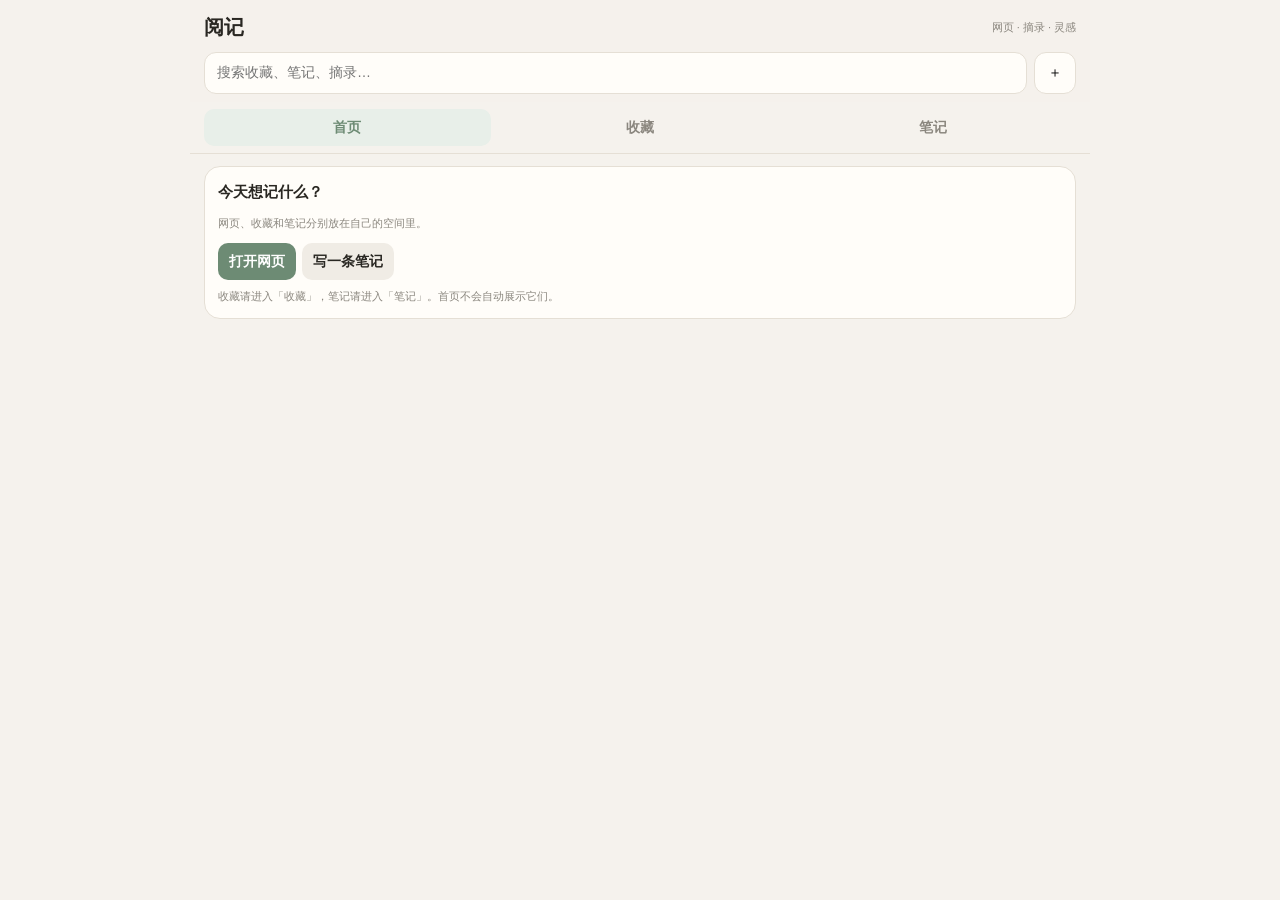
<file: public/index.html>
<!doctype html>
<html lang="zh-CN">
<head>
<meta charset="utf-8">
<meta name="viewport" content="width=device-width,initial-scale=1,viewport-fit=cover">
<title>阅记</title>
<style>
:root{
  --bg:#f5f2ed;--paper:#fffdf9;--ink:#292722;--sub:#8b877f;
  --line:#e5dfd5;--accent:#6d8b74;--accent2:#e8efe9;--danger:#b86b61;
}
*{box-sizing:border-box;-webkit-tap-highlight-color:transparent}
html,body{margin:0;height:100%;background:var(--bg);color:var(--ink);font:14px/1.55 -apple-system,BlinkMacSystemFont,"PingFang SC","Noto Sans SC",sans-serif}
button,input,textarea{font:inherit}
button{cursor:pointer}
.app{height:100%;display:flex;flex-direction:column;max-width:900px;margin:auto}
.top{padding:12px 14px 8px;background:rgba(245,242,237,.96);position:sticky;top:0;z-index:5}
.title{display:flex;align-items:center;justify-content:space-between;margin-bottom:9px}
.title h1{font-size:20px;margin:0;font-weight:800}
.title span{font-size:11px;color:var(--sub)}
.search{display:flex;gap:7px}
.search input{flex:1;border:1px solid var(--line);background:var(--paper);border-radius:12px;padding:9px 12px;outline:none}
.iconbtn{border:1px solid var(--line);background:var(--paper);border-radius:12px;padding:0 13px}
.tabs{display:flex;gap:6px;padding:7px 14px;border-bottom:1px solid var(--line)}
.tab{flex:1;border:0;background:transparent;color:var(--sub);padding:8px;border-radius:10px;font-weight:700}
.tab.on{background:var(--accent2);color:var(--accent)}
.content{flex:1;min-height:0;overflow:auto;padding:12px 14px 28px}
.card{background:var(--paper);border:1px solid var(--line);border-radius:16px;padding:13px;margin-bottom:10px}
.cardhead{display:flex;align-items:flex-start;justify-content:space-between;gap:8px}
.card h3{margin:0 0 4px;font-size:15px}
.meta{color:var(--sub);font-size:11px}
.url{color:var(--accent);font-size:12px;white-space:nowrap;overflow:hidden;text-overflow:ellipsis;margin-top:5px}
.tags{display:flex;flex-wrap:wrap;gap:5px;margin-top:9px}
.tag{background:#eee9e1;border-radius:999px;padding:3px 8px;font-size:11px;color:#6f695f}
.actions{display:flex;gap:6px;margin-top:10px}
.btn{border:0;border-radius:10px;padding:8px 11px;background:var(--accent);color:white;font-weight:700}
.btn.ghost{background:#f0ece5;color:var(--ink)}
.btn.danger{background:#f7e8e5;color:var(--danger)}
.empty{text-align:center;color:var(--sub);padding:40px 10px}
.hidden{display:none!important}
.modal{position:fixed;inset:0;background:rgba(30,27,23,.38);display:flex;align-items:flex-end;justify-content:center;z-index:20}
.sheet{width:min(900px,100%);background:var(--paper);border-radius:20px 20px 0 0;padding:16px 14px calc(16px + env(safe-area-inset-bottom));max-height:88vh;overflow:auto}
.sheet h2{font-size:18px;margin:0 0 12px}
.field{margin:9px 0}
.field label{display:block;color:var(--sub);font-size:12px;margin-bottom:5px}
.field input,.field textarea{width:100%;border:1px solid var(--line);background:#faf7f2;border-radius:11px;padding:9px 10px;outline:none}
.field textarea{min-height:120px;resize:vertical}
.row{display:flex;gap:7px}
.row>*{flex:1}
.reader{position:fixed;inset:0;background:var(--paper);z-index:30;display:flex;flex-direction:column}
.readerbar{display:flex;gap:6px;padding:10px 12px;border-bottom:1px solid var(--line);background:var(--paper)}
.readerbar input{flex:1;min-width:0;border:1px solid var(--line);border-radius:10px;padding:8px 10px;outline:none}
.readerbar button{border:1px solid var(--line);background:#f0ece5;border-radius:10px;padding:0 11px}
.sidebarActions{display:grid;grid-template-columns:1fr 1fr;gap:8px;margin:8px 0}.sidebarActions .btn{width:100%;padding:9px 8px}.sidebarBody .meta{line-height:1.5}
.readerframe{flex:1;border:0;width:100%;background:white}
.shield{display:flex;align-items:center;gap:7px;border:1px solid var(--line);background:var(--paper);border-radius:12px;padding:7px 10px;font-size:12px;font-weight:700;color:var(--ink)}
.shield.on{background:var(--accent2);color:var(--accent)}
.blockerInfo{margin-top:10px;padding:10px;border-radius:12px;background:#f3f0ea;border:1px solid var(--line);font-size:12px;color:var(--sub)}
.switchrow{display:flex;align-items:center;justify-content:space-between;padding:10px 0;border-bottom:1px solid var(--line)}
.switch{width:46px;height:27px;border:0;border-radius:999px;background:#d9d4cc;padding:3px;position:relative}
.switch i{display:block;width:21px;height:21px;background:white;border-radius:50%;transition:.18s;box-shadow:0 1px 4px rgba(0,0,0,.18)}
.switch.on{background:var(--accent)}
.switch.on i{transform:translateX(19px)}
.rulebox{font-size:11px;color:var(--sub);background:#faf7f2;border:1px solid var(--line);border-radius:10px;padding:9px;white-space:pre-wrap;word-break:break-all}
.extractPanel{position:fixed;inset:0;background:var(--paper);z-index:32;display:flex;flex-direction:column}.extractHead{display:flex;align-items:center;gap:8px;padding:10px 12px;border-bottom:1px solid var(--line)}.extractBody{flex:1;overflow:auto;padding:22px 18px 50px;max-width:900px;width:100%;margin:auto}.extractBody h1{font-size:25px;line-height:1.35;margin:0 0 12px}.extractBody .extractMeta{font-size:12px;color:var(--sub);margin-bottom:18px}.extractBody article{font-size:18px;line-height:1.9}.extractBody img{max-width:100%;height:auto}.noteFab{position:fixed;right:18px;bottom:20px;z-index:31;width:48px;height:48px;border:0;border-radius:50%;background:var(--accent);color:white;font-size:20px;box-shadow:0 5px 18px rgba(0,0,0,.18)}
small.tip{display:block;color:var(--sub);margin-top:8px;font-size:11px}

    .reader-mode-status{
      display:inline-flex;align-items:center;justify-content:center;
      min-width:34px;height:24px;padding:0 7px;border:1px solid #e5dfd5;
      border-radius:999px;background:#fffdf9;color:#6d665c;font-size:11px;
      font-weight:700;white-space:nowrap;
    }
    .extract-note{
      margin:12px 0 0;padding:10px 12px;border-radius:12px;
      background:#f6f1e8;color:#6f675c;font-size:12px;line-height:1.55;
    }
    

.sidebarOverlay{position:fixed;inset:0;background:rgba(30,27,23,.28);z-index:45;opacity:1;transition:.18s}
.sidebarOverlay.hidden{display:none}
.sidebar{position:absolute;right:0;top:0;height:100%;width:min(360px,88vw);background:var(--paper);box-shadow:-8px 0 28px rgba(0,0,0,.12);display:flex;flex-direction:column}
.sidebarHead{display:flex;align-items:center;justify-content:space-between;padding:14px;border-bottom:1px solid var(--line)}
.sidebarHead b{font-size:16px}
.sidebarBody{flex:1;overflow:auto;padding:10px 14px 24px}
.sidebarSection{padding:12px 0;border-bottom:1px solid var(--line)}
.sidebarSection:last-child{border-bottom:0}
.sidebarItem{display:flex;align-items:center;justify-content:space-between;gap:10px;padding:10px 0}
.sidebarItem b{font-size:13px}
.sidebarItem .meta{margin-top:2px}
.sidebarClose{border:1px solid var(--line);background:#f0ece5;border-radius:10px;padding:6px 10px}

</style>
</head>
<body>
<div class="app">
  <div class="top">
    <div class="title"><h1>阅记</h1><span>网页 · 摘录 · 灵感</span></div>
    <div class="search"><input id="search" placeholder="搜索收藏、笔记、摘录…"><button class="iconbtn" id="newBtn">＋</button></div>
  </div>
  <div class="tabs">
    <button class="tab on" data-tab="home">首页</button>
    <button class="tab" data-tab="saved">收藏</button>
    <button class="tab" data-tab="notes">笔记</button>
  </div>
  <main class="content" id="content"></main>
</div>

<div class="modal hidden" id="modal">
  <div class="sheet">
    <h2 id="modalTitle">新建笔记</h2>
    <div class="field"><label>标题</label><input id="fTitle" placeholder="给这条内容起个名字"></div>
    <div class="field"><label>网址（可选）</label><input id="fUrl" placeholder="https://…"></div>
    <div class="field"><label>内容</label><textarea id="fBody" placeholder="写下你的想法、摘录或资料…"></textarea></div>
    <div class="field"><label>标签（用空格分隔）</label><input id="fTags" placeholder="世界观 角色 灵感"></div>
    <div class="row"><button class="btn ghost" id="cancelBtn">取消</button><button class="btn" id="saveBtn">保存</button></div>
  </div>
</div>

<div class="sidebarOverlay hidden" id="sidebarOverlay">
  <aside class="sidebar">
    <div class="sidebarHead">
      <b>阅记侧边栏</b>
      <button class="sidebarClose" id="closeSidebar">关闭</button>
    </div>
    <div class="sidebarBody">
      <section class="sidebarSection">
        <div class="sidebarItem">
          <div><b>📖 阅读增强</b><div class="meta">这里统一收纳后加入的阅读功能</div></div>
        </div>
        <div class="sidebarActions">
          <button class="btn" id="readerMode">阅读模式</button>
          <button class="btn" id="readerExtract">正文阅读</button>
        </div>
        <div class="meta" id="readerModeStatus">当前：自动</div>
      </section>

      <section class="sidebarSection">
        <div class="sidebarItem">
          <div><b>🛡️ 广告拦截</b><div class="meta">统一管理广告、追踪和白名单</div></div>
          <button id="blockSwitch" class="switch"><i></i></button>
        </div>
        <div class="blockerInfo">本页已拦截：<b id="blockedCount">0</b> 次
          <button class="btn ghost" id="resetBlocked" style="float:right;padding:4px 8px;font-size:11px">清零</button>
        </div>
      </section>

      <section class="sidebarSection">
        <div class="field">
          <label>自定义拦截域名（每行一个）</label>
          <textarea id="customRules" placeholder="例如：ads.example.com&#10;tracker.example.com"></textarea>
        </div>
        <div class="field">
          <label>白名单域名（每行一个）</label>
          <textarea id="whitelistRules" placeholder="例如：example.com&#10;news.example.com"></textarea>
        </div>
      </section>

      <section class="sidebarSection">
        <div class="sidebarItem">
          <div><b>当前网站白名单</b><div class="meta" id="siteStatus">打开网页后可设置</div></div>
          <button id="siteSwitch" class="switch"><i></i></button>
        </div>
      </section>

      <section class="sidebarSection">
        <div class="field">
          <label>内置规则</label>
          <div class="rulebox">已内置常见广告 / 追踪域名规则，并支持同源页面广告元素清理、动态广告观察和正文阅读净化。</div>
        </div>
        <small class="tip">纯前端 Vercel 无法绕过浏览器 CORS，也不能拦截目标网站的所有跨域子资源。阅记会在浏览器允许访问的范围内进行拦截和净化。</small>
      </section>
    </div>
  </aside>
</div>



<div class="reader hidden" id="reader">
  <div class="readerbar">
    <button id="closeReader">‹</button>
    <input id="address" placeholder="输入网页地址">
    <button id="go">打开</button>
    <button id="sidebarBtn" class="shield" title="打开新增功能">⋯</button>
    <button id="savePage">收藏</button>
  </div>
  <iframe class="readerframe" id="frame"></iframe>
  <button class="noteFab" id="quickNote">＋</button>
</div>

<div class="extractPanel hidden" id="extractPanel">
  <div class="extractHead"><button class="iconbtn" id="closeExtract">←</button><b>正文阅读</b><span class="meta" id="extractStatus">仅适用于允许访问内容的网页</span></div>
  <div class="extractBody" id="extractBody"></div>
</div>

<script>
(function(){
  const KEY="reader-note.v1";
  const BLOCK_KEY="reader-note.adblock.v7";
  const api=window.AiPhone;
  const builtinRules=[
    "doubleclick.net","googlesyndication.com","googleadservices.com","adservice.google.com",
    "adnxs.com","adform.net","adsystem.com","taboola.com","outbrain.com",
    "googletagmanager.com","googletagservices.com","2mdn.net","adsafeprotected.com",
    "amazon-adsystem.com","criteo.com","criteo.net","scorecardresearch.com",
    "quantserve.com","zedo.com","moatads.com","rubiconproject.com","pubmatic.com",
    "openx.net","casalemedia.com","smartadserver.com","sharethrough.com"
  ];
  let blocker=loadBlocker();
  let blockedCount=0;
  let state=load();
  let currentHost="";
  let tab="home";

  function load(){
    try{
      const x=JSON.parse(localStorage.getItem(KEY)||"null");
      return x&&Array.isArray(x.items)?x:{items:[]};
    }catch(e){return {items:[]}}
  }
  function loadBlocker(){
    try{const x=JSON.parse(localStorage.getItem(BLOCK_KEY)||"null");return x&&typeof x==="object"?{enabled:x.enabled!==false,custom:Array.isArray(x.custom)?x.custom:[],whitelist:Array.isArray(x.whitelist)?x.whitelist:[]}: {enabled:true,custom:[],whitelist:[]}}catch(e){return {enabled:true,custom:[]}}
  }
  function persistBlocker(){localStorage.setItem(BLOCK_KEY,JSON.stringify(blocker))}
  function blockerRules(){return [...builtinRules,...blocker.custom].map(x=>String(x).trim().toLowerCase()).filter(Boolean)}
  function whitelistRules(){return blocker.whitelist.map(x=>String(x).trim().toLowerCase()).filter(Boolean)}
  function hostMatches(host,rule){return host===rule||host.endsWith("."+rule)}
  function isWhitelistedUrl(u){try{const host=new URL(normalize(u)).hostname.toLowerCase();return whitelistRules().some(r=>hostMatches(host,r))}catch(e){return false}}
  function isBlockedUrl(u){
    try{const host=new URL(normalize(u)).hostname.toLowerCase();if(isWhitelistedUrl(u))return false;return blockerRules().some(r=>hostMatches(host,r))}catch(e){return false}
  }
  function persist(){localStorage.setItem(KEY,JSON.stringify(state))}
  function esc(s){
    return String(s??"").replace(/[&<>"']/g,m=>({"&":"&amp;","<":"&lt;",">":"&gt;",'"':"&quot;","'":"&#39;"}[m]));
  }
  function toast(t){
    if(api&&api.ui&&api.ui.toast) api.ui.toast(t).catch(()=>{});
    else alert(t);
  }
  function openModal(item){
    document.getElementById("modal").classList.remove("hidden");
    document.getElementById("modalTitle").textContent=item?"编辑内容":"新建笔记";
    document.getElementById("fTitle").value=item?.title||"";
    document.getElementById("fUrl").value=item?.url||"";
    document.getElementById("fBody").value=item?.body||"";
    document.getElementById("fTags").value=(item?.tags||[]).join(" ");
    document.getElementById("saveBtn").dataset.id=item?.id||"";
  }
  function closeModal(){document.getElementById("modal").classList.add("hidden")}
  function save(){
    const title=document.getElementById("fTitle").value.trim()||"未命名笔记";
    const url=document.getElementById("fUrl").value.trim();
    const body=document.getElementById("fBody").value.trim();
    const tags=document.getElementById("fTags").value.trim().split(/\s+/).filter(Boolean);
    const id=document.getElementById("saveBtn").dataset.id;
    if(id){
      const x=state.items.find(i=>i.id===id);
      if(x) Object.assign(x,{title,url,body,tags,updated:Date.now()});
    }else{
      state.items.unshift({id:crypto.randomUUID(),type:url?"saved":"note",title,url,body,tags,created:Date.now(),updated:Date.now()});
    }
    persist();closeModal();render();
  }
  function remove(id){
    state.items=state.items.filter(x=>x.id!==id);persist();render();
  }
  function card(x){
    return `<article class="card">
      <div class="cardhead"><div><h3>${esc(x.title)}</h3><div class="meta">${new Date(x.updated||x.created).toLocaleString("zh-CN")}</div></div></div>
      ${x.url?`<div class="url">${esc(x.url)}</div>`:""}
      ${x.body?`<div style="margin-top:8px;white-space:pre-wrap">${esc(x.body.slice(0,280))}${x.body.length>280?"…":""}</div>`:""}
      ${(x.tags||[]).length?`<div class="tags">${x.tags.map(t=>`<span class="tag">#${esc(t)}</span>`).join("")}</div>`:""}
      <div class="actions">
        ${x.url?`<button class="btn" data-read-id="${esc(x.id)}">阅读</button>`:""}
        <button class="btn ghost" data-edit-id="${esc(x.id)}">编辑</button>
        <button class="btn danger" data-remove-id="${esc(x.id)}">删除</button>
      </div>
    </article>`;
  }
  function render(){
    const q=document.getElementById("search").value.trim().toLowerCase();
    const c=document.getElementById("content");

    // 首页只负责入口，不展示收藏和笔记。
    if(tab==="home"){
      c.innerHTML=`<div class="card">
        <h3>今天想记什么？</h3>
        <p class="meta">网页、收藏和笔记分别放在自己的空间里。</p>
        <div class="actions">
          <button class="btn" id="homeOpenReader">打开网页</button>
          <button class="btn ghost" id="homeNewNote">写一条笔记</button>
        </div>
        <small class="tip">收藏请进入「收藏」，笔记请进入「笔记」。首页不会自动展示它们。</small>
      </div>`;
      document.getElementById("homeOpenReader").onclick=()=>window.__openReader();
      document.getElementById("homeNewNote").onclick=()=>window.__newNote();
      return;
    }

    let items=state.items.filter(x=>!q || [x.title,x.url,x.body,(x.tags||[]).join(" ")].join(" ").toLowerCase().includes(q));
    if(tab==="saved") items=items.filter(x=>x.type==="saved");
    if(tab==="notes") items=items.filter(x=>x.type==="note"||x.type==="clip");

    c.innerHTML=items.length?items.map(card).join(""):`<div class="empty">${q?"没有找到匹配内容":"这里还没有内容"}</div>`;

    c.querySelectorAll("[data-read-id]").forEach(btn=>{
      btn.onclick=()=>{
        const item=state.items.find(x=>x.id===btn.dataset.readId);
        if(item&&item.url) openSavedItem(item);
      };
    });
    c.querySelectorAll("[data-edit-id]").forEach(btn=>{
      btn.onclick=()=>window.__edit(btn.dataset.editId);
    });
    c.querySelectorAll("[data-remove-id]").forEach(btn=>{
      btn.onclick=()=>window.__remove(btn.dataset.removeId);
    });
  }

  function openSavedItem(item){
    const raw=String(item.url||"").trim();
    if(!raw)return;
    document.getElementById("reader").classList.remove("hidden");
    const ok=navigate(raw);
    if(ok){
      document.getElementById("address").value=cleanNavigationUrl(raw);
      document.getElementById("readerMode").textContent="阅读模式";
      document.getElementById("readerModeStatus").textContent="当前：自动";
    }
  }

  function updateBlockerUI(){
    const on=!!blocker.enabled;
    document.getElementById("blockSwitch").classList.toggle("on",on);
    
    document.getElementById("blockedCount").textContent=blockedCount;
    document.getElementById("customRules").value=blocker.custom.join("\n");
    document.getElementById("whitelistRules").value=blocker.whitelist.join("\n");
    const siteOn=currentHost && whitelistRules().some(r=>hostMatches(currentHost,r));
    document.getElementById("siteSwitch").classList.toggle("on",!!siteOn);
    document.getElementById("siteStatus").textContent=currentHost?(siteOn?currentHost+" 已加入白名单":currentHost+" 正在使用拦截规则"):"打开网页后可设置当前网站";
  }
  // V4：更保守的广告选择器，避免把正常内容中带有“ad”的 class/id 误删。
  const adSelectors=[
    '[id^="ad-"]','[id^="ad_"]','[id$="-ad"]','[id$="_ad"]',
    '[id^="ads-"]','[id^="ads_"]','[id^="advert-"]','[id^="advert_"]',
    '[id^="sponsor-"]','[id^="sponsor_"]','[id^="promotion-"]','[id^="promotion_"]',
    '.ad','.ads','.advert','.advertisement','.ad-banner','.ad-container','.ad-wrapper',
    '.sponsor','.sponsored','.sponsor-box','.promotion','.promo',
    '[aria-label*="advertisement" i]','[aria-label*="sponsored" i]','[aria-label*="广告"]','[aria-label*="推广"]',
    'iframe[src*="doubleclick" i]','iframe[src*="googlesyndication" i]','iframe[src*="adnxs" i]'
  ];
  const adText=/^(广告|推广|赞助|sponsored|advertisement|advertising)$/i;
  function injectPurifier(doc){
    if(!doc || doc.getElementById("__reader_note_adblock_style"))return;
    const style=doc.createElement("style");
    style.id="__reader_note_adblock_style";
    style.textContent=`
      [id^="ad-"] ,[id^="ad_"] ,[id$="-ad"] ,[id$="_ad"],
      [id^="ads-"] ,[id^="ads_"] ,[id^="advert-"] ,[id^="advert_"],
      [id^="sponsor-"] ,[id^="sponsor_"] ,[id^="promotion-"] ,[id^="promotion_"],
      .ad,.ads,.advert,.advertisement,.ad-banner,.ad-container,.ad-wrapper,
      .sponsor,.sponsored,.sponsor-box,.promotion,.promo,
      [aria-label*="advertisement" i],[aria-label*="sponsored" i],
      [aria-label*="广告"],[aria-label*="推广"]{display:none!important;visibility:hidden!important;}
      html.__rn_reader_mode body{max-width:900px!important;margin:auto!important;padding:18px!important;line-height:1.9!important;font-size:18px!important;}
      html.__rn_reader_mode img{max-width:100%!important;height:auto!important;}
      html.__rn_reader_mode header,html.__rn_reader_mode footer,html.__rn_reader_mode aside,html.__rn_reader_mode nav{display:none!important;}
    `;
    (doc.head||doc.documentElement).appendChild(style);
  }
  function elementLooksLikeAd(el){
    const text=(el.getAttribute?.('aria-label')||'')+' '+(el.textContent||'').trim();
    const meta=(el.id||'')+' '+(el.className?.toString?.()||'');
    return adText.test(text.trim()) || /(^|[\s_-])(ad|ads|advert|advertisement|sponsor|sponsored|promo|promotion)([\s_-]|$)/i.test(meta);
  }
  function cleanSameOriginFrame(){
    if(!blocker.enabled)return;
    const frame=document.getElementById("frame");
    try{
      const doc=frame.contentDocument;
      if(!doc)return;
      injectPurifier(doc);
      let removed=0;
      const seen=new Set();
      adSelectors.forEach(sel=>{
        try{doc.querySelectorAll(sel).forEach(el=>{if(el!==doc.body&&el!==doc.documentElement&&!seen.has(el)){seen.add(el);el.remove();removed++;}})}catch(e){}
      });
      if(!doc.documentElement.hasAttribute("data-reader-note-observer")){
        const observer=new MutationObserver(()=>{
          if(!blocker.enabled)return;
          let n=0;
          adSelectors.forEach(sel=>{try{doc.querySelectorAll(sel).forEach(el=>{if(el!==doc.body&&el!==doc.documentElement&&!seen.has(el)){seen.add(el);el.remove();n++;}})}catch(e){}});
          if(n){blockedCount+=n;updateBlockerUI();}
        });
        observer.observe(doc.documentElement,{subtree:true,childList:true});
        doc.documentElement.setAttribute("data-reader-note-observer","1");
      }
      if(removed){blockedCount+=removed;updateBlockerUI();}
    }catch(e){/* cross-origin: browser security boundary */}
  }
  function isProbablyTrackingUrl(u){
    try{
      const x=new URL(normalize(u));
      const badPath=/(^|[\/_-])(ads?|advert|advertise|advertisement|banner|doubleclick|tracking|tracker|pixel|beacon|analytics)([\/_?=&.-]|$)/i.test(x.pathname+x.search);
      return badPath;
    }catch(e){return false}
  }
  function cleanNavigationUrl(u){
    const x=new URL(normalize(u));
    const trackingParams=/^(utm_[a-z0-9_]+|gclid|dclid|fbclid|msclkid|mc_cid|mc_eid|ref|ref_src|spm|from|share_source|share_token)$/i;
    [...x.searchParams.keys()].forEach(k=>{if(trackingParams.test(k))x.searchParams.delete(k)});
    x.hash='';
    return x.href;
  }
  function pickArticle(doc){
    const candidates=[...doc.querySelectorAll('article,main,[role="main"],.article,.post,.entry-content,.article-content,.post-content,.content')];
    let best=null,score=-1;
    for(const el of candidates){
      const text=(el.innerText||'').trim();
      if(text.length<180)continue;
      const p=el.querySelectorAll('p').length;
      const links=el.querySelectorAll('a').length;
      const scoreNow=Math.min(text.length,12000)+p*160-links*8;
      if(scoreNow>score){best=el;score=scoreNow;}
    }
    return best||doc.body;
  }
  function extractMainContent(){
    const frame=document.getElementById('frame');
    try{
      const doc=frame.contentDocument;
      if(!doc||!doc.body)throw new Error('no document');
      const root=pickArticle(doc);
      const clone=root.cloneNode(true);
      clone.querySelectorAll(adSelectors.join(',')).forEach(el=>el.remove());
      clone.querySelectorAll('script,style,noscript,iframe,form,nav,aside,footer,header').forEach(el=>el.remove());
      const title=(doc.querySelector('h1')?.textContent||doc.title||'正文').trim();
      const body=document.getElementById('extractBody');
      body.innerHTML='';
      const h=document.createElement('h1');h.textContent=title;body.appendChild(h);
      const meta=document.createElement('div');meta.className='extractMeta';meta.textContent=new URL(frame.src).hostname;body.appendChild(meta);
      const article=document.createElement('article');article.appendChild(clone);body.appendChild(article);
      document.getElementById('extractPanel').classList.remove('hidden');
      document.getElementById('extractStatus').textContent='已提取正文';
    }catch(e){toast('该网页不允许直接提取正文（跨域限制）');}
  }
  function toggleReaderMode(){
    const frame=document.getElementById("frame");
    try{
      const doc=frame.contentDocument;
      if(!doc)throw new Error('no document');
      injectPurifier(doc);
      const on=!doc.documentElement.classList.contains('__rn_reader_mode');
      doc.documentElement.classList.toggle('__rn_reader_mode',on);
      document.getElementById('readerMode').textContent=on?'恢复原页':'阅读模式';
      document.getElementById('readerModeStatus').textContent=on?'当前：净化阅读':'当前：原页面';
      toast(on?'已切换到净化阅读模式':'已恢复原页面样式');
    }catch(e){toast('该网站跨域，阅记已自动切换为净化网页模式');}
  }
  function navigate(url){
    let clean;
    try{clean=cleanNavigationUrl(url);}catch(e){toast("网址格式不正确");return false;}
    if(blocker.enabled&&!isWhitelistedUrl(clean)&&(isBlockedUrl(clean)||isProbablyTrackingUrl(clean))){
      blockedCount++;updateBlockerUI();toast("🛡️ 已拦截疑似广告/追踪网址");return false;
    }
    document.getElementById("frame").src=clean;
    document.getElementById("address").value=clean;
    try{currentHost=new URL(clean).hostname.toLowerCase();}catch(e){currentHost="";}
    updateBlockerUI();
    return true;
  }
  window.__newNote=()=>openModal();
  window.__edit=id=>openModal(state.items.find(x=>x.id===id));
  window.__remove=remove;

  window.__openReader=()=>{
    document.getElementById("reader").classList.remove("hidden");
    document.getElementById("address").focus();
  };
  window.__reader=url=>{
    const item=state.items.find(x=>x.url===url);
    if(item){openSavedItem(item);return;}
    document.getElementById("reader").classList.remove("hidden");
    navigate(url);
  };
  function normalize(u){return /^https?:\/\//i.test(u)?u:"https://"+u}
  document.getElementById("go").onclick=()=>{
    const u=document.getElementById("address").value.trim();
    if(!u)return;
    navigate(u);
  };
  document.getElementById("address").addEventListener("keydown",e=>{if(e.key==="Enter")document.getElementById("go").click();});
  document.getElementById("savePage").onclick=()=>{
    const u=document.getElementById("address").value.trim();
    if(!u)return;
    const title=u.replace(/^https?:\/\//,"").split("/")[0];
    state.items.unshift({id:crypto.randomUUID(),type:"saved",title,url:cleanNavigationUrl(u),body:"",tags:["网页"],created:Date.now(),updated:Date.now()});
    persist();toast("网页已收藏");render();
  };
  document.getElementById("quickNote").onclick=()=>{
    const u=document.getElementById("address").value.trim();
    openModal({url:cleanNavigationUrl(u),tags:["摘录"]});
  };
  document.getElementById("frame").addEventListener("load",()=>{document.getElementById("readerMode").textContent="阅读模式";document.getElementById("readerModeStatus").textContent="当前：自动";try{currentHost=new URL(document.getElementById("frame").src).hostname.toLowerCase();}catch(e){currentHost="";}updateBlockerUI();cleanSameOriginFrame();});
  document.getElementById("readerMode").onclick=toggleReaderMode;
  document.getElementById("readerExtract").onclick=()=>{extractMainContent();};
  document.getElementById("closeExtract").onclick=()=>document.getElementById("extractPanel").classList.add("hidden");
  document.getElementById("sidebarBtn").onclick=()=>{
    document.getElementById("sidebarOverlay").classList.remove("hidden");
    updateBlockerUI();
  };
  document.getElementById("closeSidebar").onclick=()=>document.getElementById("sidebarOverlay").classList.add("hidden");
  document.getElementById("sidebarOverlay").addEventListener("click",e=>{
    if(e.target===document.getElementById("sidebarOverlay")) document.getElementById("sidebarOverlay").classList.add("hidden");
  });
  document.getElementById("blockSwitch").onclick=()=>{
    blocker.enabled=!blocker.enabled;
    persistBlocker();
    updateBlockerUI();
    if(blocker.enabled)cleanSameOriginFrame();
    toast(blocker.enabled?"广告拦截已开启":"广告拦截已关闭");
  };
  document.getElementById("customRules").onchange=()=>{
    blocker.custom=document.getElementById("customRules").value.split(/\n+/).map(x=>x.trim()).filter(Boolean);
    persistBlocker();updateBlockerUI();
  };
  document.getElementById("whitelistRules").onchange=()=>{
    blocker.whitelist=document.getElementById("whitelistRules").value.split(/\n+/).map(x=>x.trim()).filter(Boolean);
    persistBlocker();updateBlockerUI();
  };
  document.getElementById("resetBlocked").onclick=()=>{blockedCount=0;updateBlockerUI();};
  document.getElementById("siteSwitch").onclick=()=>{
    if(!currentHost)return;
    const list=new Set(whitelistRules());
    if(list.has(currentHost))list.delete(currentHost);else list.add(currentHost);
    blocker.whitelist=[...list];persistBlocker();updateBlockerUI();
    toast(list.has(currentHost)?"已加入当前网站白名单":"已恢复当前网站拦截");
  };
  document.getElementById("closeReader").onclick=()=>{
    document.getElementById("reader").classList.add("hidden");
    document.getElementById("extractPanel").classList.add("hidden");
    document.getElementById("sidebarOverlay").classList.add("hidden");
  };
  document.getElementById("newBtn").onclick=()=>openModal();
  document.getElementById("cancelBtn").onclick=closeModal;
  document.getElementById("saveBtn").onclick=save;
  document.getElementById("search").oninput=render;
  document.querySelectorAll(".tab").forEach(b=>b.onclick=()=>{
    tab=b.dataset.tab;
    document.querySelectorAll(".tab").forEach(x=>x.classList.toggle("on",x===b));
    render();
  });
  render();
  updateBlockerUI();
})();
</script>
</body>
</html>
</file>
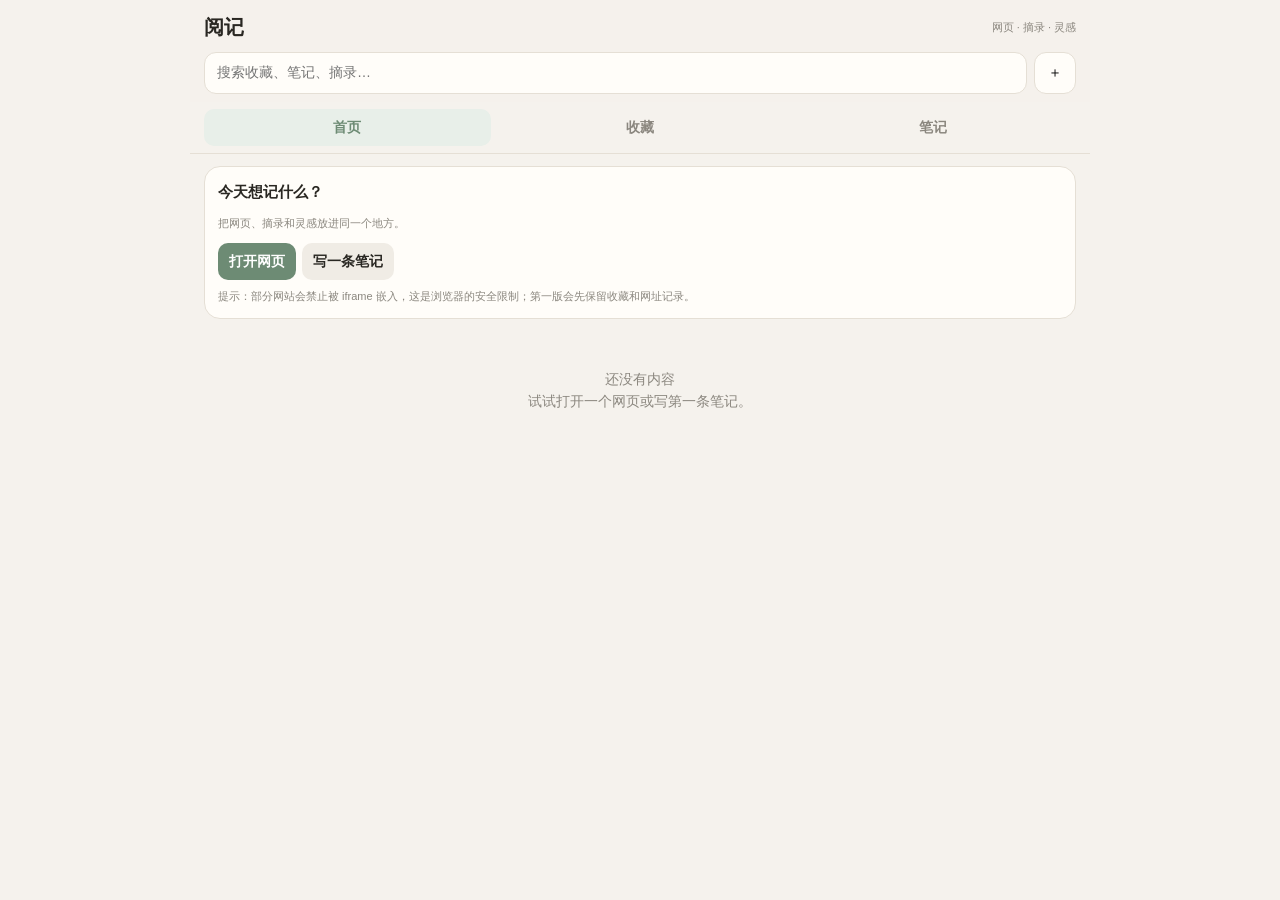
<file: components/reader-note/index.html>
<!doctype html>
<html lang="zh-CN">
<head>
<meta charset="utf-8">
<meta name="viewport" content="width=device-width,initial-scale=1,viewport-fit=cover">
<title>阅记</title>
<style>
:root{
  --bg:#f5f2ed;--paper:#fffdf9;--ink:#292722;--sub:#8b877f;
  --line:#e5dfd5;--accent:#6d8b74;--accent2:#e8efe9;--danger:#b86b61;
}
*{box-sizing:border-box;-webkit-tap-highlight-color:transparent}
html,body{margin:0;height:100%;background:var(--bg);color:var(--ink);font:14px/1.55 -apple-system,BlinkMacSystemFont,"PingFang SC","Noto Sans SC",sans-serif}
button,input,textarea{font:inherit}
button{cursor:pointer}
.app{height:100%;display:flex;flex-direction:column;max-width:900px;margin:auto}
.top{padding:12px 14px 8px;background:rgba(245,242,237,.96);position:sticky;top:0;z-index:5}
.title{display:flex;align-items:center;justify-content:space-between;margin-bottom:9px}
.title h1{font-size:20px;margin:0;font-weight:800}
.title span{font-size:11px;color:var(--sub)}
.search{display:flex;gap:7px}
.search input{flex:1;border:1px solid var(--line);background:var(--paper);border-radius:12px;padding:9px 12px;outline:none}
.iconbtn{border:1px solid var(--line);background:var(--paper);border-radius:12px;padding:0 13px}
.tabs{display:flex;gap:6px;padding:7px 14px;border-bottom:1px solid var(--line)}
.tab{flex:1;border:0;background:transparent;color:var(--sub);padding:8px;border-radius:10px;font-weight:700}
.tab.on{background:var(--accent2);color:var(--accent)}
.content{flex:1;min-height:0;overflow:auto;padding:12px 14px 28px}
.card{background:var(--paper);border:1px solid var(--line);border-radius:16px;padding:13px;margin-bottom:10px}
.cardhead{display:flex;align-items:flex-start;justify-content:space-between;gap:8px}
.card h3{margin:0 0 4px;font-size:15px}
.meta{color:var(--sub);font-size:11px}
.url{color:var(--accent);font-size:12px;white-space:nowrap;overflow:hidden;text-overflow:ellipsis;margin-top:5px}
.tags{display:flex;flex-wrap:wrap;gap:5px;margin-top:9px}
.tag{background:#eee9e1;border-radius:999px;padding:3px 8px;font-size:11px;color:#6f695f}
.actions{display:flex;gap:6px;margin-top:10px}
.btn{border:0;border-radius:10px;padding:8px 11px;background:var(--accent);color:white;font-weight:700}
.btn.ghost{background:#f0ece5;color:var(--ink)}
.btn.danger{background:#f7e8e5;color:var(--danger)}
.empty{text-align:center;color:var(--sub);padding:40px 10px}
.hidden{display:none!important}
.modal{position:fixed;inset:0;background:rgba(30,27,23,.38);display:flex;align-items:flex-end;justify-content:center;z-index:20}
.sheet{width:min(900px,100%);background:var(--paper);border-radius:20px 20px 0 0;padding:16px 14px calc(16px + env(safe-area-inset-bottom));max-height:88vh;overflow:auto}
.sheet h2{font-size:18px;margin:0 0 12px}
.field{margin:9px 0}
.field label{display:block;color:var(--sub);font-size:12px;margin-bottom:5px}
.field input,.field textarea{width:100%;border:1px solid var(--line);background:#faf7f2;border-radius:11px;padding:9px 10px;outline:none}
.field textarea{min-height:120px;resize:vertical}
.row{display:flex;gap:7px}
.row>*{flex:1}
.reader{position:fixed;inset:0;background:var(--paper);z-index:30;display:flex;flex-direction:column}
.readerbar{display:flex;gap:6px;padding:10px 12px;border-bottom:1px solid var(--line);background:var(--paper)}
.readerbar input{flex:1;min-width:0;border:1px solid var(--line);border-radius:10px;padding:8px 10px;outline:none}
.readerbar button{border:1px solid var(--line);background:#f0ece5;border-radius:10px;padding:0 11px}
.readerframe{flex:1;border:0;width:100%;background:white}
.shield{display:flex;align-items:center;gap:7px;border:1px solid var(--line);background:var(--paper);border-radius:12px;padding:7px 10px;font-size:12px;font-weight:700;color:var(--ink)}
.shield.on{background:var(--accent2);color:var(--accent)}
.blockerInfo{margin-top:10px;padding:10px;border-radius:12px;background:#f3f0ea;border:1px solid var(--line);font-size:12px;color:var(--sub)}
.switchrow{display:flex;align-items:center;justify-content:space-between;padding:10px 0;border-bottom:1px solid var(--line)}
.switch{width:46px;height:27px;border:0;border-radius:999px;background:#d9d4cc;padding:3px;position:relative}
.switch i{display:block;width:21px;height:21px;background:white;border-radius:50%;transition:.18s;box-shadow:0 1px 4px rgba(0,0,0,.18)}
.switch.on{background:var(--accent)}
.switch.on i{transform:translateX(19px)}
.rulebox{font-size:11px;color:var(--sub);background:#faf7f2;border:1px solid var(--line);border-radius:10px;padding:9px;white-space:pre-wrap;word-break:break-all}
.noteFab{position:fixed;right:18px;bottom:20px;z-index:31;width:48px;height:48px;border:0;border-radius:50%;background:var(--accent);color:white;font-size:20px;box-shadow:0 5px 18px rgba(0,0,0,.18)}
small.tip{display:block;color:var(--sub);margin-top:8px;font-size:11px}
</style>
</head>
<body>
<div class="app">
  <div class="top">
    <div class="title"><h1>阅记</h1><span>网页 · 摘录 · 灵感</span></div>
    <div class="search"><input id="search" placeholder="搜索收藏、笔记、摘录…"><button class="iconbtn" id="newBtn">＋</button></div>
  </div>
  <div class="tabs">
    <button class="tab on" data-tab="home">首页</button>
    <button class="tab" data-tab="saved">收藏</button>
    <button class="tab" data-tab="notes">笔记</button>
  </div>
  <main class="content" id="content"></main>
</div>

<div class="modal hidden" id="modal">
  <div class="sheet">
    <h2 id="modalTitle">新建笔记</h2>
    <div class="field"><label>标题</label><input id="fTitle" placeholder="给这条内容起个名字"></div>
    <div class="field"><label>网址（可选）</label><input id="fUrl" placeholder="https://…"></div>
    <div class="field"><label>内容</label><textarea id="fBody" placeholder="写下你的想法、摘录或资料…"></textarea></div>
    <div class="field"><label>标签（用空格分隔）</label><input id="fTags" placeholder="世界观 角色 灵感"></div>
    <div class="row"><button class="btn ghost" id="cancelBtn">取消</button><button class="btn" id="saveBtn">保存</button></div>
  </div>
</div>

<div class="modal hidden" id="blockerModal">
  <div class="sheet">
    <h2>广告拦截</h2>
    <div class="switchrow"><div><b>开启广告拦截</b><div class="meta">拦截明显的广告网址，并尝试清理可访问网页中的广告元素。</div></div><button id="blockSwitch" class="switch"><i></i></button></div>
    <div class="blockerInfo">本页已拦截：<b id="blockedCount">0</b> 次</div>
    <div class="field"><label>自定义拦截域名（每行一个）</label><textarea id="customRules" placeholder="例如：ads.example.com
tracker.example.com"></textarea></div>
    <div class="field"><label>内置规则（示例）</label><div class="rulebox">doubleclick.net
googlesyndication.com
googleadservices.com
adservice.google.com
adnxs.com
adform.net
adsystem.com
taboola.com
outbrain.com</div></div>
    <small class="tip">说明：阅记目前基于网页 iframe 运行。跨域网页受浏览器安全策略限制，无法直接修改对方页面或拦截所有子资源；此版本会拦截已知广告域名的打开请求，并在同源网页中自动清理广告元素。</small>
    <div class="row"><button class="btn ghost" id="closeBlocker">完成</button></div>
  </div>
</div>

<div class="reader hidden" id="reader">
  <div class="readerbar">
    <button id="closeReader">‹</button>
    <input id="address" placeholder="输入网页地址">
    <button id="go">打开</button>
    <button id="shield" class="shield" title="广告拦截">🛡️</button>
    <button id="savePage">收藏</button>
  </div>
  <iframe class="readerframe" id="frame"></iframe>
  <button class="noteFab" id="quickNote">＋</button>
</div>

<script>
(function(){
  const KEY="reader-note.v1";
  const BLOCK_KEY="reader-note.adblock.v1";
  const api=window.AiPhone;
  const builtinRules=["doubleclick.net","googlesyndication.com","googleadservices.com","adservice.google.com","adnxs.com","adform.net","adsystem.com","taboola.com","outbrain.com"];
  let blocker=loadBlocker();
  let blockedCount=0;
  let state=load();
  let tab="home";

  function load(){
    try{
      const x=JSON.parse(localStorage.getItem(KEY)||"null");
      return x&&Array.isArray(x.items)?x:{items:[]};
    }catch(e){return {items:[]}}
  }
  function loadBlocker(){
    try{const x=JSON.parse(localStorage.getItem(BLOCK_KEY)||"null");return x&&typeof x==="object"?{enabled:x.enabled!==false,custom:Array.isArray(x.custom)?x.custom:[]}: {enabled:true,custom:[]}}catch(e){return {enabled:true,custom:[]}}
  }
  function persistBlocker(){localStorage.setItem(BLOCK_KEY,JSON.stringify(blocker))}
  function blockerRules(){return [...builtinRules,...blocker.custom].map(x=>String(x).trim().toLowerCase()).filter(Boolean)}
  function isBlockedUrl(u){
    try{const host=new URL(normalize(u)).hostname.toLowerCase();return blockerRules().some(r=>host===r||host.endsWith("."+r))}catch(e){return false}
  }
  function persist(){localStorage.setItem(KEY,JSON.stringify(state))}
  function esc(s){
    return String(s??"").replace(/[&<>"']/g,m=>({"&":"&amp;","<":"&lt;",">":"&gt;",'"':"&quot;","'":"&#39;"}[m]));
  }
  function toast(t){
    if(api&&api.ui&&api.ui.toast) api.ui.toast(t).catch(()=>{});
    else alert(t);
  }
  function openModal(item){
    document.getElementById("modal").classList.remove("hidden");
    document.getElementById("modalTitle").textContent=item?"编辑内容":"新建笔记";
    document.getElementById("fTitle").value=item?.title||"";
    document.getElementById("fUrl").value=item?.url||"";
    document.getElementById("fBody").value=item?.body||"";
    document.getElementById("fTags").value=(item?.tags||[]).join(" ");
    document.getElementById("saveBtn").dataset.id=item?.id||"";
  }
  function closeModal(){document.getElementById("modal").classList.add("hidden")}
  function save(){
    const title=document.getElementById("fTitle").value.trim()||"未命名笔记";
    const url=document.getElementById("fUrl").value.trim();
    const body=document.getElementById("fBody").value.trim();
    const tags=document.getElementById("fTags").value.trim().split(/\s+/).filter(Boolean);
    const id=document.getElementById("saveBtn").dataset.id;
    if(id){
      const x=state.items.find(i=>i.id===id);
      if(x) Object.assign(x,{title,url,body,tags,updated:Date.now()});
    }else{
      state.items.unshift({id:crypto.randomUUID(),type:url?"saved":"note",title,url,body,tags,created:Date.now(),updated:Date.now()});
    }
    persist();closeModal();render();
  }
  function remove(id){
    state.items=state.items.filter(x=>x.id!==id);persist();render();
  }
  function card(x){
    return `<article class="card">
      <div class="cardhead"><div><h3>${esc(x.title)}</h3><div class="meta">${new Date(x.updated||x.created).toLocaleString("zh-CN")}</div></div></div>
      ${x.url?`<div class="url">${esc(x.url)}</div>`:""}
      ${x.body?`<div style="margin-top:8px;white-space:pre-wrap">${esc(x.body.slice(0,280))}${x.body.length>280?"…":""}</div>`:""}
      ${(x.tags||[]).length?`<div class="tags">${x.tags.map(t=>`<span class="tag">#${esc(t)}</span>`).join("")}</div>`:""}
      <div class="actions">
        ${x.url?`<button class="btn" onclick="window.__reader(${JSON.stringify(x.url)})">阅读</button>`:""}
        <button class="btn ghost" onclick="window.__edit('${x.id}')">编辑</button>
        <button class="btn danger" onclick="window.__remove('${x.id}')">删除</button>
      </div>
    </article>`;
  }
  function render(){
    const q=document.getElementById("search").value.trim().toLowerCase();
    let items=state.items.filter(x=>!q || [x.title,x.url,x.body,(x.tags||[]).join(" ")].join(" ").toLowerCase().includes(q));
    if(tab==="saved") items=items.filter(x=>x.type==="saved");
    if(tab==="notes") items=items.filter(x=>x.type==="note"||x.type==="clip");
    const c=document.getElementById("content");
    if(tab==="home"&&!q){
      c.innerHTML=`<div class="card"><h3>今天想记什么？</h3><p class="meta">把网页、摘录和灵感放进同一个地方。</p><div class="actions"><button class="btn" onclick="window.__openReader()">打开网页</button><button class="btn ghost" onclick="window.__newNote()">写一条笔记</button></div><small class="tip">提示：部分网站会禁止被 iframe 嵌入，这是浏览器的安全限制；第一版会先保留收藏和网址记录。</small></div>`+(items.length?items.map(card).join(""):`<div class="empty">还没有内容<br>试试打开一个网页或写第一条笔记。</div>`);
    }else c.innerHTML=items.length?items.map(card).join(""):`<div class="empty">这里还没有内容</div>`;
  }

  function updateBlockerUI(){
    const on=!!blocker.enabled;
    document.getElementById("blockSwitch").classList.toggle("on",on);
    document.getElementById("shield").classList.toggle("on",on);
    document.getElementById("blockedCount").textContent=blockedCount;
    document.getElementById("customRules").value=blocker.custom.join("\n");
  }
  function cleanSameOriginFrame(){
    if(!blocker.enabled)return;
    const frame=document.getElementById("frame");
    try{
      const doc=frame.contentDocument;
      if(!doc)return;
      const selectors=["[id*=ad i]","[class*=ad i]","[class*=advert i]","[class*=sponsor i]","[id*=sponsor i]","iframe[src*=doubleclick i]","iframe[src*=googlesyndication i]"];
      let removed=0;
      selectors.forEach(sel=>doc.querySelectorAll(sel).forEach(el=>{if(el!==doc.body){el.remove();removed++;}}));
      if(removed){blockedCount+=removed;updateBlockerUI();}
    }catch(e){/* cross-origin: browser security boundary */}
  }
  window.__newNote=()=>openModal();
  window.__edit=id=>openModal(state.items.find(x=>x.id===id));
  window.__remove=remove;

  window.__openReader=()=>{
    document.getElementById("reader").classList.remove("hidden");
    document.getElementById("address").focus();
  };
  window.__reader=url=>{
    document.getElementById("reader").classList.remove("hidden");
    document.getElementById("address").value=url;
    if(blocker.enabled&&isBlockedUrl(url)){blockedCount++;updateBlockerUI();toast("已拦截广告/追踪网址");return;}
    document.getElementById("frame").src=normalize(url);
  };
  function normalize(u){return /^https?:\/\//i.test(u)?u:"https://"+u}
  document.getElementById("go").onclick=()=>{
    const u=document.getElementById("address").value.trim();
    if(!u)return;
    document.getElementById("frame").src=normalize(u);
  };
  document.getElementById("savePage").onclick=()=>{
    const u=document.getElementById("address").value.trim();
    if(!u)return;
    const title=u.replace(/^https?:\/\//,"").split("/")[0];
    state.items.unshift({id:crypto.randomUUID(),type:"saved",title,url:normalize(u),body:"",tags:["网页"],created:Date.now(),updated:Date.now()});
    persist();toast("网页已收藏");render();
  };
  document.getElementById("quickNote").onclick=()=>{
    const u=document.getElementById("address").value.trim();
    openModal({url:normalize(u),tags:["摘录"]});
  };
  document.getElementById("frame").addEventListener("load",cleanSameOriginFrame);
  document.getElementById("shield").onclick=()=>{document.getElementById("blockerModal").classList.remove("hidden");updateBlockerUI();};
  document.getElementById("blockSwitch").onclick=()=>{blocker.enabled=!blocker.enabled;persistBlocker();updateBlockerUI();toast(blocker.enabled?"广告拦截已开启":"广告拦截已关闭");};
  document.getElementById("customRules").onchange=()=>{blocker.custom=document.getElementById("customRules").value.split(/\n+/).map(x=>x.trim()).filter(Boolean);persistBlocker();};
  document.getElementById("closeBlocker").onclick=()=>document.getElementById("blockerModal").classList.add("hidden");
  document.getElementById("closeReader").onclick=()=>document.getElementById("reader").classList.add("hidden");
  document.getElementById("newBtn").onclick=()=>openModal();
  document.getElementById("cancelBtn").onclick=closeModal;
  document.getElementById("saveBtn").onclick=save;
  document.getElementById("search").oninput=render;
  document.querySelectorAll(".tab").forEach(b=>b.onclick=()=>{
    tab=b.dataset.tab;
    document.querySelectorAll(".tab").forEach(x=>x.classList.toggle("on",x===b));
    render();
  });
  render();
  updateBlockerUI();
})();
</script>
</body>
</html>
</file>
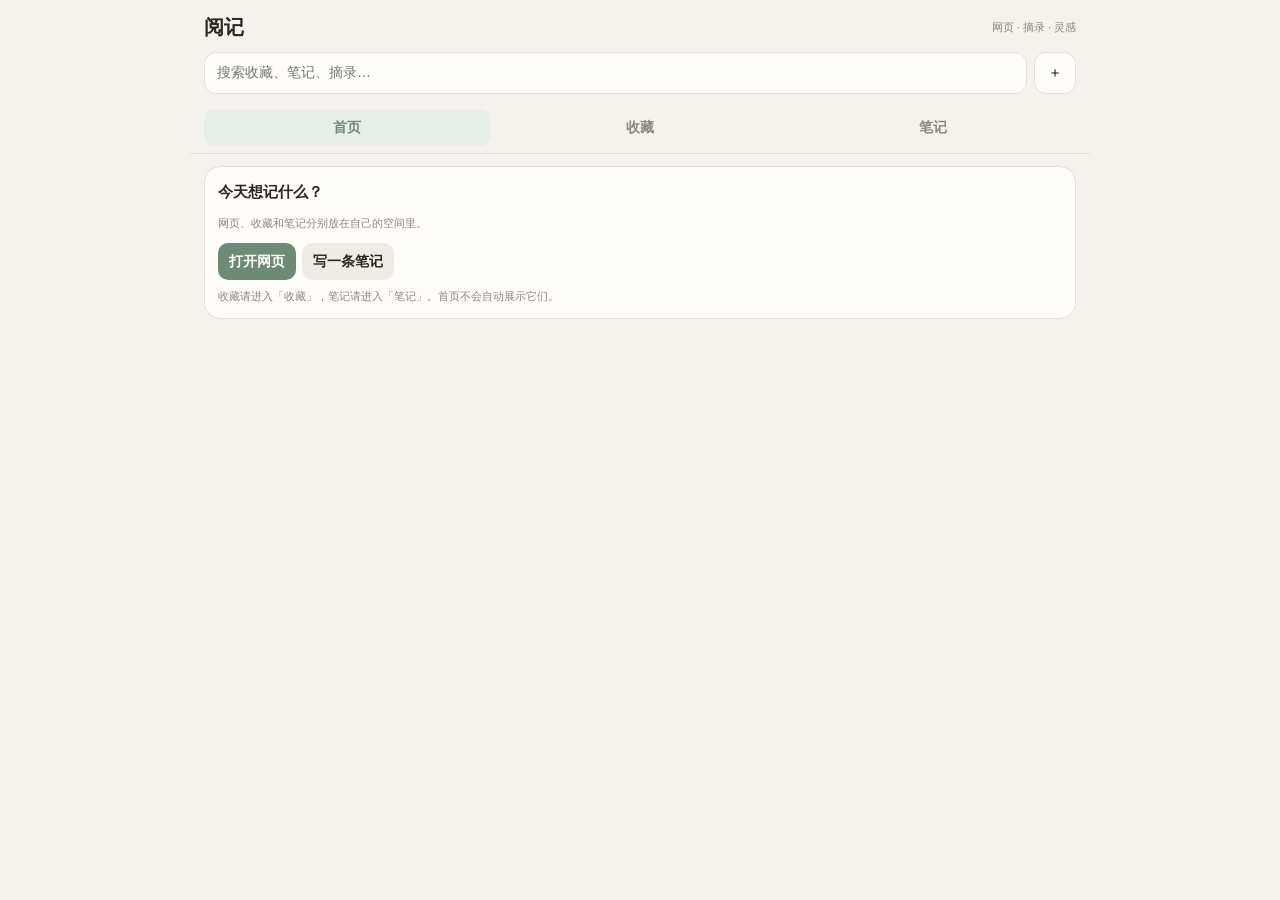
<file: public/reader-note/index.html>
<!doctype html>
<html lang="zh-CN">
<head>
<meta charset="utf-8">
<meta name="viewport" content="width=device-width,initial-scale=1,viewport-fit=cover">
<title>阅记</title>
<style>
:root{
  --bg:#f5f2ed;--paper:#fffdf9;--ink:#292722;--sub:#8b877f;
  --line:#e5dfd5;--accent:#6d8b74;--accent2:#e8efe9;--danger:#b86b61;
}
*{box-sizing:border-box;-webkit-tap-highlight-color:transparent}
html,body{margin:0;height:100%;background:var(--bg);color:var(--ink);font:14px/1.55 -apple-system,BlinkMacSystemFont,"PingFang SC","Noto Sans SC",sans-serif}
button,input,textarea{font:inherit}
button{cursor:pointer}
.app{height:100%;display:flex;flex-direction:column;max-width:900px;margin:auto}
.top{padding:12px 14px 8px;background:rgba(245,242,237,.96);position:sticky;top:0;z-index:5}
.title{display:flex;align-items:center;justify-content:space-between;margin-bottom:9px}
.title h1{font-size:20px;margin:0;font-weight:800}
.title span{font-size:11px;color:var(--sub)}
.search{display:flex;gap:7px}
.search input{flex:1;border:1px solid var(--line);background:var(--paper);border-radius:12px;padding:9px 12px;outline:none}
.iconbtn{border:1px solid var(--line);background:var(--paper);border-radius:12px;padding:0 13px}
.tabs{display:flex;gap:6px;padding:7px 14px;border-bottom:1px solid var(--line)}
.tab{flex:1;border:0;background:transparent;color:var(--sub);padding:8px;border-radius:10px;font-weight:700}
.tab.on{background:var(--accent2);color:var(--accent)}
.content{flex:1;min-height:0;overflow:auto;padding:12px 14px 28px}
.card{background:var(--paper);border:1px solid var(--line);border-radius:16px;padding:13px;margin-bottom:10px}
.cardhead{display:flex;align-items:flex-start;justify-content:space-between;gap:8px}
.card h3{margin:0 0 4px;font-size:15px}
.meta{color:var(--sub);font-size:11px}
.url{color:var(--accent);font-size:12px;white-space:nowrap;overflow:hidden;text-overflow:ellipsis;margin-top:5px}
.tags{display:flex;flex-wrap:wrap;gap:5px;margin-top:9px}
.tag{background:#eee9e1;border-radius:999px;padding:3px 8px;font-size:11px;color:#6f695f}
.actions{display:flex;gap:6px;margin-top:10px}
.btn{border:0;border-radius:10px;padding:8px 11px;background:var(--accent);color:white;font-weight:700}
.btn.ghost{background:#f0ece5;color:var(--ink)}
.btn.danger{background:#f7e8e5;color:var(--danger)}
.empty{text-align:center;color:var(--sub);padding:40px 10px}
.hidden{display:none!important}
.modal{position:fixed;inset:0;background:rgba(30,27,23,.38);display:flex;align-items:flex-end;justify-content:center;z-index:20}
.sheet{width:min(900px,100%);background:var(--paper);border-radius:20px 20px 0 0;padding:16px 14px calc(16px + env(safe-area-inset-bottom));max-height:88vh;overflow:auto}
.sheet h2{font-size:18px;margin:0 0 12px}
.field{margin:9px 0}
.field label{display:block;color:var(--sub);font-size:12px;margin-bottom:5px}
.field input,.field textarea{width:100%;border:1px solid var(--line);background:#faf7f2;border-radius:11px;padding:9px 10px;outline:none}
.field textarea{min-height:120px;resize:vertical}
.row{display:flex;gap:7px}
.row>*{flex:1}
.reader{position:fixed;inset:0;background:var(--paper);z-index:30;display:flex;flex-direction:column}
.readerbar{display:flex;gap:6px;padding:10px 12px;border-bottom:1px solid var(--line);background:var(--paper)}
.readerbar input{flex:1;min-width:0;border:1px solid var(--line);border-radius:10px;padding:8px 10px;outline:none}
.readerbar button{border:1px solid var(--line);background:#f0ece5;border-radius:10px;padding:0 11px}
.readerframe{flex:1;border:0;width:100%;background:white}
.shield{display:flex;align-items:center;gap:7px;border:1px solid var(--line);background:var(--paper);border-radius:12px;padding:7px 10px;font-size:12px;font-weight:700;color:var(--ink)}
.shield.on{background:var(--accent2);color:var(--accent)}
.blockerInfo{margin-top:10px;padding:10px;border-radius:12px;background:#f3f0ea;border:1px solid var(--line);font-size:12px;color:var(--sub)}
.switchrow{display:flex;align-items:center;justify-content:space-between;padding:10px 0;border-bottom:1px solid var(--line)}
.switch{width:46px;height:27px;border:0;border-radius:999px;background:#d9d4cc;padding:3px;position:relative}
.switch i{display:block;width:21px;height:21px;background:white;border-radius:50%;transition:.18s;box-shadow:0 1px 4px rgba(0,0,0,.18)}
.switch.on{background:var(--accent)}
.switch.on i{transform:translateX(19px)}
.rulebox{font-size:11px;color:var(--sub);background:#faf7f2;border:1px solid var(--line);border-radius:10px;padding:9px;white-space:pre-wrap;word-break:break-all}
.extractPanel{position:fixed;inset:0;background:var(--paper);z-index:32;display:flex;flex-direction:column}.extractHead{display:flex;align-items:center;gap:8px;padding:10px 12px;border-bottom:1px solid var(--line)}.extractBody{flex:1;overflow:auto;padding:22px 18px 50px;max-width:900px;width:100%;margin:auto}.extractBody h1{font-size:25px;line-height:1.35;margin:0 0 12px}.extractBody .extractMeta{font-size:12px;color:var(--sub);margin-bottom:18px}.extractBody article{font-size:18px;line-height:1.9}.extractBody img{max-width:100%;height:auto}.noteFab{position:fixed;right:18px;bottom:20px;z-index:31;width:48px;height:48px;border:0;border-radius:50%;background:var(--accent);color:white;font-size:20px;box-shadow:0 5px 18px rgba(0,0,0,.18)}
small.tip{display:block;color:var(--sub);margin-top:8px;font-size:11px}

    .reader-mode-status{
      display:inline-flex;align-items:center;justify-content:center;
      min-width:34px;height:24px;padding:0 7px;border:1px solid #e5dfd5;
      border-radius:999px;background:#fffdf9;color:#6d665c;font-size:11px;
      font-weight:700;white-space:nowrap;
    }
    .extract-note{
      margin:12px 0 0;padding:10px 12px;border-radius:12px;
      background:#f6f1e8;color:#6f675c;font-size:12px;line-height:1.55;
    }
    

.sidebarOverlay{position:fixed;inset:0;background:rgba(30,27,23,.28);z-index:45;opacity:1;transition:.18s}
.sidebarOverlay.hidden{display:none}
.sidebar{position:absolute;right:0;top:0;height:100%;width:min(360px,88vw);background:var(--paper);box-shadow:-8px 0 28px rgba(0,0,0,.12);display:flex;flex-direction:column}
.sidebarHead{display:flex;align-items:center;justify-content:space-between;padding:14px;border-bottom:1px solid var(--line)}
.sidebarHead b{font-size:16px}
.sidebarBody{flex:1;overflow:auto;padding:10px 14px 24px}
.sidebarSection{padding:12px 0;border-bottom:1px solid var(--line)}
.sidebarSection:last-child{border-bottom:0}
.sidebarItem{display:flex;align-items:center;justify-content:space-between;gap:10px;padding:10px 0}
.sidebarItem b{font-size:13px}
.sidebarItem .meta{margin-top:2px}
.sidebarClose{border:1px solid var(--line);background:#f0ece5;border-radius:10px;padding:6px 10px}

</style>
</head>
<body>
<div class="app">
  <div class="top">
    <div class="title"><h1>阅记</h1><span>网页 · 摘录 · 灵感</span></div>
    <div class="search"><input id="search" placeholder="搜索收藏、笔记、摘录…"><button class="iconbtn" id="newBtn">＋</button></div>
  </div>
  <div class="tabs">
    <button class="tab on" data-tab="home">首页</button>
    <button class="tab" data-tab="saved">收藏</button>
    <button class="tab" data-tab="notes">笔记</button>
  </div>
  <main class="content" id="content"></main>
</div>

<div class="modal hidden" id="modal">
  <div class="sheet">
    <h2 id="modalTitle">新建笔记</h2>
    <div class="field"><label>标题</label><input id="fTitle" placeholder="给这条内容起个名字"></div>
    <div class="field"><label>网址（可选）</label><input id="fUrl" placeholder="https://…"></div>
    <div class="field"><label>内容</label><textarea id="fBody" placeholder="写下你的想法、摘录或资料…"></textarea></div>
    <div class="field"><label>标签（用空格分隔）</label><input id="fTags" placeholder="世界观 角色 灵感"></div>
    <div class="row"><button class="btn ghost" id="cancelBtn">取消</button><button class="btn" id="saveBtn">保存</button></div>
  </div>
</div>

<div class="sidebarOverlay hidden" id="sidebarOverlay">
  <aside class="sidebar">
    <div class="sidebarHead">
      <b>阅记侧边栏</b>
      <button class="sidebarClose" id="closeSidebar">关闭</button>
    </div>
    <div class="sidebarBody">
      <section class="sidebarSection">
        <div class="sidebarItem">
          <div><b>🛡️ 广告拦截</b><div class="meta">统一管理广告、追踪和白名单</div></div>
          <button id="blockSwitch" class="switch"><i></i></button>
        </div>
        <div class="blockerInfo">本页已拦截：<b id="blockedCount">0</b> 次
          <button class="btn ghost" id="resetBlocked" style="float:right;padding:4px 8px;font-size:11px">清零</button>
        </div>
      </section>

      <section class="sidebarSection">
        <div class="field">
          <label>自定义拦截域名（每行一个）</label>
          <textarea id="customRules" placeholder="例如：ads.example.com&#10;tracker.example.com"></textarea>
        </div>
        <div class="field">
          <label>白名单域名（每行一个）</label>
          <textarea id="whitelistRules" placeholder="例如：example.com&#10;news.example.com"></textarea>
        </div>
      </section>

      <section class="sidebarSection">
        <div class="sidebarItem">
          <div><b>当前网站白名单</b><div class="meta" id="siteStatus">打开网页后可设置</div></div>
          <button id="siteSwitch" class="switch"><i></i></button>
        </div>
      </section>

      <section class="sidebarSection">
        <div class="field">
          <label>内置规则</label>
          <div class="rulebox">已内置常见广告 / 追踪域名规则，并支持同源页面广告元素清理、动态广告观察和正文阅读净化。</div>
        </div>
        <small class="tip">纯前端 Vercel 无法绕过浏览器 CORS，也不能拦截目标网站的所有跨域子资源。阅记会在浏览器允许访问的范围内进行拦截和净化。</small>
      </section>
    </div>
  </aside>
</div>



<div class="reader hidden" id="reader">
  <div class="readerbar">
    <button id="closeReader">‹</button>
    <input id="address" placeholder="输入网页地址">
    <button id="go">打开</button>
    <button id="sidebarBtn" class="shield" title="打开侧边栏">☰</button>
    <button id="readerMode" title="净化阅读">阅读</button>
    <span id="readerModeStatus" class="reader-mode-status">自动</span><button id="readerExtract" title="提取正文">正文</button>
    <button id="savePage">收藏</button>
  </div>
  <iframe class="readerframe" id="frame"></iframe>
  <button class="noteFab" id="quickNote">＋</button>
</div>

<div class="extractPanel hidden" id="extractPanel">
  <div class="extractHead"><button class="iconbtn" id="closeExtract">←</button><b>正文阅读</b><span class="meta" id="extractStatus">仅适用于允许访问内容的网页</span></div>
  <div class="extractBody" id="extractBody"></div>
</div>

<script>
(function(){
  const KEY="reader-note.v1";
  const BLOCK_KEY="reader-note.adblock.v7";
  const api=window.AiPhone;
  const builtinRules=[
    "doubleclick.net","googlesyndication.com","googleadservices.com","adservice.google.com",
    "adnxs.com","adform.net","adsystem.com","taboola.com","outbrain.com",
    "googletagmanager.com","googletagservices.com","2mdn.net","adsafeprotected.com",
    "amazon-adsystem.com","criteo.com","criteo.net","scorecardresearch.com",
    "quantserve.com","zedo.com","moatads.com","rubiconproject.com","pubmatic.com",
    "openx.net","casalemedia.com","smartadserver.com","sharethrough.com"
  ];
  let blocker=loadBlocker();
  let blockedCount=0;
  let state=load();
  let currentHost="";
  let tab="home";

  function load(){
    try{
      const x=JSON.parse(localStorage.getItem(KEY)||"null");
      return x&&Array.isArray(x.items)?x:{items:[]};
    }catch(e){return {items:[]}}
  }
  function loadBlocker(){
    try{const x=JSON.parse(localStorage.getItem(BLOCK_KEY)||"null");return x&&typeof x==="object"?{enabled:x.enabled!==false,custom:Array.isArray(x.custom)?x.custom:[],whitelist:Array.isArray(x.whitelist)?x.whitelist:[]}: {enabled:true,custom:[],whitelist:[]}}catch(e){return {enabled:true,custom:[]}}
  }
  function persistBlocker(){localStorage.setItem(BLOCK_KEY,JSON.stringify(blocker))}
  function blockerRules(){return [...builtinRules,...blocker.custom].map(x=>String(x).trim().toLowerCase()).filter(Boolean)}
  function whitelistRules(){return blocker.whitelist.map(x=>String(x).trim().toLowerCase()).filter(Boolean)}
  function hostMatches(host,rule){return host===rule||host.endsWith("."+rule)}
  function isWhitelistedUrl(u){try{const host=new URL(normalize(u)).hostname.toLowerCase();return whitelistRules().some(r=>hostMatches(host,r))}catch(e){return false}}
  function isBlockedUrl(u){
    try{const host=new URL(normalize(u)).hostname.toLowerCase();if(isWhitelistedUrl(u))return false;return blockerRules().some(r=>hostMatches(host,r))}catch(e){return false}
  }
  function persist(){localStorage.setItem(KEY,JSON.stringify(state))}
  function esc(s){
    return String(s??"").replace(/[&<>"']/g,m=>({"&":"&amp;","<":"&lt;",">":"&gt;",'"':"&quot;","'":"&#39;"}[m]));
  }
  function toast(t){
    if(api&&api.ui&&api.ui.toast) api.ui.toast(t).catch(()=>{});
    else alert(t);
  }
  function openModal(item){
    document.getElementById("modal").classList.remove("hidden");
    document.getElementById("modalTitle").textContent=item?"编辑内容":"新建笔记";
    document.getElementById("fTitle").value=item?.title||"";
    document.getElementById("fUrl").value=item?.url||"";
    document.getElementById("fBody").value=item?.body||"";
    document.getElementById("fTags").value=(item?.tags||[]).join(" ");
    document.getElementById("saveBtn").dataset.id=item?.id||"";
  }
  function closeModal(){document.getElementById("modal").classList.add("hidden")}
  function save(){
    const title=document.getElementById("fTitle").value.trim()||"未命名笔记";
    const url=document.getElementById("fUrl").value.trim();
    const body=document.getElementById("fBody").value.trim();
    const tags=document.getElementById("fTags").value.trim().split(/\s+/).filter(Boolean);
    const id=document.getElementById("saveBtn").dataset.id;
    if(id){
      const x=state.items.find(i=>i.id===id);
      if(x) Object.assign(x,{title,url,body,tags,updated:Date.now()});
    }else{
      state.items.unshift({id:crypto.randomUUID(),type:url?"saved":"note",title,url,body,tags,created:Date.now(),updated:Date.now()});
    }
    persist();closeModal();render();
  }
  function remove(id){
    state.items=state.items.filter(x=>x.id!==id);persist();render();
  }
  function card(x){
    return `<article class="card">
      <div class="cardhead"><div><h3>${esc(x.title)}</h3><div class="meta">${new Date(x.updated||x.created).toLocaleString("zh-CN")}</div></div></div>
      ${x.url?`<div class="url">${esc(x.url)}</div>`:""}
      ${x.body?`<div style="margin-top:8px;white-space:pre-wrap">${esc(x.body.slice(0,280))}${x.body.length>280?"…":""}</div>`:""}
      ${(x.tags||[]).length?`<div class="tags">${x.tags.map(t=>`<span class="tag">#${esc(t)}</span>`).join("")}</div>`:""}
      <div class="actions">
        ${x.url?`<button class="btn" data-read-id="${esc(x.id)}">阅读</button>`:""}
        <button class="btn ghost" data-edit-id="${esc(x.id)}">编辑</button>
        <button class="btn danger" data-remove-id="${esc(x.id)}">删除</button>
      </div>
    </article>`;
  }
  function render(){
    const q=document.getElementById("search").value.trim().toLowerCase();
    const c=document.getElementById("content");

    // 首页只负责入口，不展示收藏和笔记。
    if(tab==="home"){
      c.innerHTML=`<div class="card">
        <h3>今天想记什么？</h3>
        <p class="meta">网页、收藏和笔记分别放在自己的空间里。</p>
        <div class="actions">
          <button class="btn" id="homeOpenReader">打开网页</button>
          <button class="btn ghost" id="homeNewNote">写一条笔记</button>
        </div>
        <small class="tip">收藏请进入「收藏」，笔记请进入「笔记」。首页不会自动展示它们。</small>
      </div>`;
      document.getElementById("homeOpenReader").onclick=()=>window.__openReader();
      document.getElementById("homeNewNote").onclick=()=>window.__newNote();
      return;
    }

    let items=state.items.filter(x=>!q || [x.title,x.url,x.body,(x.tags||[]).join(" ")].join(" ").toLowerCase().includes(q));
    if(tab==="saved") items=items.filter(x=>x.type==="saved");
    if(tab==="notes") items=items.filter(x=>x.type==="note"||x.type==="clip");

    c.innerHTML=items.length?items.map(card).join(""):`<div class="empty">${q?"没有找到匹配内容":"这里还没有内容"}</div>`;

    c.querySelectorAll("[data-read-id]").forEach(btn=>{
      btn.onclick=()=>{
        const item=state.items.find(x=>x.id===btn.dataset.readId);
        if(item&&item.url) openSavedItem(item);
      };
    });
    c.querySelectorAll("[data-edit-id]").forEach(btn=>{
      btn.onclick=()=>window.__edit(btn.dataset.editId);
    });
    c.querySelectorAll("[data-remove-id]").forEach(btn=>{
      btn.onclick=()=>window.__remove(btn.dataset.removeId);
    });
  }

  function openSavedItem(item){
    const raw=String(item.url||"").trim();
    if(!raw)return;
    document.getElementById("reader").classList.remove("hidden");
    const ok=navigate(raw);
    if(ok){
      document.getElementById("address").value=cleanNavigationUrl(raw);
      document.getElementById("readerMode").textContent="阅读";
      document.getElementById("readerModeStatus").textContent="自动";
    }
  }

  function updateBlockerUI(){
    const on=!!blocker.enabled;
    document.getElementById("blockSwitch").classList.toggle("on",on);
    
    document.getElementById("blockedCount").textContent=blockedCount;
    document.getElementById("customRules").value=blocker.custom.join("\n");
    document.getElementById("whitelistRules").value=blocker.whitelist.join("\n");
    const siteOn=currentHost && whitelistRules().some(r=>hostMatches(currentHost,r));
    document.getElementById("siteSwitch").classList.toggle("on",!!siteOn);
    document.getElementById("siteStatus").textContent=currentHost?(siteOn?currentHost+" 已加入白名单":currentHost+" 正在使用拦截规则"):"打开网页后可设置当前网站";
  }
  // V4：更保守的广告选择器，避免把正常内容中带有“ad”的 class/id 误删。
  const adSelectors=[
    '[id^="ad-"]','[id^="ad_"]','[id$="-ad"]','[id$="_ad"]',
    '[id^="ads-"]','[id^="ads_"]','[id^="advert-"]','[id^="advert_"]',
    '[id^="sponsor-"]','[id^="sponsor_"]','[id^="promotion-"]','[id^="promotion_"]',
    '.ad','.ads','.advert','.advertisement','.ad-banner','.ad-container','.ad-wrapper',
    '.sponsor','.sponsored','.sponsor-box','.promotion','.promo',
    '[aria-label*="advertisement" i]','[aria-label*="sponsored" i]','[aria-label*="广告"]','[aria-label*="推广"]',
    'iframe[src*="doubleclick" i]','iframe[src*="googlesyndication" i]','iframe[src*="adnxs" i]'
  ];
  const adText=/^(广告|推广|赞助|sponsored|advertisement|advertising)$/i;
  function injectPurifier(doc){
    if(!doc || doc.getElementById("__reader_note_adblock_style"))return;
    const style=doc.createElement("style");
    style.id="__reader_note_adblock_style";
    style.textContent=`
      [id^="ad-"] ,[id^="ad_"] ,[id$="-ad"] ,[id$="_ad"],
      [id^="ads-"] ,[id^="ads_"] ,[id^="advert-"] ,[id^="advert_"],
      [id^="sponsor-"] ,[id^="sponsor_"] ,[id^="promotion-"] ,[id^="promotion_"],
      .ad,.ads,.advert,.advertisement,.ad-banner,.ad-container,.ad-wrapper,
      .sponsor,.sponsored,.sponsor-box,.promotion,.promo,
      [aria-label*="advertisement" i],[aria-label*="sponsored" i],
      [aria-label*="广告"],[aria-label*="推广"]{display:none!important;visibility:hidden!important;}
      html.__rn_reader_mode body{max-width:900px!important;margin:auto!important;padding:18px!important;line-height:1.9!important;font-size:18px!important;}
      html.__rn_reader_mode img{max-width:100%!important;height:auto!important;}
      html.__rn_reader_mode header,html.__rn_reader_mode footer,html.__rn_reader_mode aside,html.__rn_reader_mode nav{display:none!important;}
    `;
    (doc.head||doc.documentElement).appendChild(style);
  }
  function elementLooksLikeAd(el){
    const text=(el.getAttribute?.('aria-label')||'')+' '+(el.textContent||'').trim();
    const meta=(el.id||'')+' '+(el.className?.toString?.()||'');
    return adText.test(text.trim()) || /(^|[\s_-])(ad|ads|advert|advertisement|sponsor|sponsored|promo|promotion)([\s_-]|$)/i.test(meta);
  }
  function cleanSameOriginFrame(){
    if(!blocker.enabled)return;
    const frame=document.getElementById("frame");
    try{
      const doc=frame.contentDocument;
      if(!doc)return;
      injectPurifier(doc);
      let removed=0;
      const seen=new Set();
      adSelectors.forEach(sel=>{
        try{doc.querySelectorAll(sel).forEach(el=>{if(el!==doc.body&&el!==doc.documentElement&&!seen.has(el)){seen.add(el);el.remove();removed++;}})}catch(e){}
      });
      if(!doc.documentElement.hasAttribute("data-reader-note-observer")){
        const observer=new MutationObserver(()=>{
          if(!blocker.enabled)return;
          let n=0;
          adSelectors.forEach(sel=>{try{doc.querySelectorAll(sel).forEach(el=>{if(el!==doc.body&&el!==doc.documentElement&&!seen.has(el)){seen.add(el);el.remove();n++;}})}catch(e){}});
          if(n){blockedCount+=n;updateBlockerUI();}
        });
        observer.observe(doc.documentElement,{subtree:true,childList:true});
        doc.documentElement.setAttribute("data-reader-note-observer","1");
      }
      if(removed){blockedCount+=removed;updateBlockerUI();}
    }catch(e){/* cross-origin: browser security boundary */}
  }
  function isProbablyTrackingUrl(u){
    try{
      const x=new URL(normalize(u));
      const badPath=/(^|[\/_-])(ads?|advert|advertise|advertisement|banner|doubleclick|tracking|tracker|pixel|beacon|analytics)([\/_?=&.-]|$)/i.test(x.pathname+x.search);
      return badPath;
    }catch(e){return false}
  }
  function cleanNavigationUrl(u){
    const x=new URL(normalize(u));
    const trackingParams=/^(utm_[a-z0-9_]+|gclid|dclid|fbclid|msclkid|mc_cid|mc_eid|ref|ref_src|spm|from|share_source|share_token)$/i;
    [...x.searchParams.keys()].forEach(k=>{if(trackingParams.test(k))x.searchParams.delete(k)});
    x.hash='';
    return x.href;
  }
  function pickArticle(doc){
    const candidates=[...doc.querySelectorAll('article,main,[role="main"],.article,.post,.entry-content,.article-content,.post-content,.content')];
    let best=null,score=-1;
    for(const el of candidates){
      const text=(el.innerText||'').trim();
      if(text.length<180)continue;
      const p=el.querySelectorAll('p').length;
      const links=el.querySelectorAll('a').length;
      const scoreNow=Math.min(text.length,12000)+p*160-links*8;
      if(scoreNow>score){best=el;score=scoreNow;}
    }
    return best||doc.body;
  }
  function extractMainContent(){
    const frame=document.getElementById('frame');
    try{
      const doc=frame.contentDocument;
      if(!doc||!doc.body)throw new Error('no document');
      const root=pickArticle(doc);
      const clone=root.cloneNode(true);
      clone.querySelectorAll(adSelectors.join(',')).forEach(el=>el.remove());
      clone.querySelectorAll('script,style,noscript,iframe,form,nav,aside,footer,header').forEach(el=>el.remove());
      const title=(doc.querySelector('h1')?.textContent||doc.title||'正文').trim();
      const body=document.getElementById('extractBody');
      body.innerHTML='';
      const h=document.createElement('h1');h.textContent=title;body.appendChild(h);
      const meta=document.createElement('div');meta.className='extractMeta';meta.textContent=new URL(frame.src).hostname;body.appendChild(meta);
      const article=document.createElement('article');article.appendChild(clone);body.appendChild(article);
      document.getElementById('extractPanel').classList.remove('hidden');
      document.getElementById('extractStatus').textContent='已提取正文';
    }catch(e){toast('该网页不允许直接提取正文（跨域限制）');}
  }
  function toggleReaderMode(){
    const frame=document.getElementById("frame");
    try{
      const doc=frame.contentDocument;
      if(!doc)throw new Error('no document');
      injectPurifier(doc);
      const on=!doc.documentElement.classList.contains('__rn_reader_mode');
      doc.documentElement.classList.toggle('__rn_reader_mode',on);
      document.getElementById('readerMode').textContent=on?'原页':'阅读';
      toast(on?'已切换到净化阅读模式':'已恢复原页面样式');
    }catch(e){toast('该网站跨域，阅记已自动切换为净化网页模式');}
  }
  function navigate(url){
    let clean;
    try{clean=cleanNavigationUrl(url);}catch(e){toast("网址格式不正确");return false;}
    if(blocker.enabled&&!isWhitelistedUrl(clean)&&(isBlockedUrl(clean)||isProbablyTrackingUrl(clean))){
      blockedCount++;updateBlockerUI();toast("🛡️ 已拦截疑似广告/追踪网址");return false;
    }
    document.getElementById("frame").src=clean;
    document.getElementById("address").value=clean;
    try{currentHost=new URL(clean).hostname.toLowerCase();}catch(e){currentHost="";}
    updateBlockerUI();
    return true;
  }
  window.__newNote=()=>openModal();
  window.__edit=id=>openModal(state.items.find(x=>x.id===id));
  window.__remove=remove;

  window.__openReader=()=>{
    document.getElementById("reader").classList.remove("hidden");
    document.getElementById("address").focus();
  };
  window.__reader=url=>{
    const item=state.items.find(x=>x.url===url);
    if(item){openSavedItem(item);return;}
    document.getElementById("reader").classList.remove("hidden");
    navigate(url);
  };
  function normalize(u){return /^https?:\/\//i.test(u)?u:"https://"+u}
  document.getElementById("go").onclick=()=>{
    const u=document.getElementById("address").value.trim();
    if(!u)return;
    navigate(u);
  };
  document.getElementById("address").addEventListener("keydown",e=>{if(e.key==="Enter")document.getElementById("go").click();});
  document.getElementById("savePage").onclick=()=>{
    const u=document.getElementById("address").value.trim();
    if(!u)return;
    const title=u.replace(/^https?:\/\//,"").split("/")[0];
    state.items.unshift({id:crypto.randomUUID(),type:"saved",title,url:cleanNavigationUrl(u),body:"",tags:["网页"],created:Date.now(),updated:Date.now()});
    persist();toast("网页已收藏");render();
  };
  document.getElementById("quickNote").onclick=()=>{
    const u=document.getElementById("address").value.trim();
    openModal({url:cleanNavigationUrl(u),tags:["摘录"]});
  };
  document.getElementById("frame").addEventListener("load",()=>{document.getElementById("readerMode").textContent="阅读";try{currentHost=new URL(document.getElementById("frame").src).hostname.toLowerCase();}catch(e){currentHost="";}updateBlockerUI();cleanSameOriginFrame();});
  document.getElementById("readerMode").onclick=toggleReaderMode;
  document.getElementById("readerExtract").onclick=()=>{extractMainContent();};
  document.getElementById("closeExtract").onclick=()=>document.getElementById("extractPanel").classList.add("hidden");
  document.getElementById("sidebarBtn").onclick=()=>{
    document.getElementById("sidebarOverlay").classList.remove("hidden");
    updateBlockerUI();
  };
  document.getElementById("closeSidebar").onclick=()=>document.getElementById("sidebarOverlay").classList.add("hidden");
  document.getElementById("sidebarOverlay").addEventListener("click",e=>{
    if(e.target===document.getElementById("sidebarOverlay")) document.getElementById("sidebarOverlay").classList.add("hidden");
  });
  document.getElementById("blockSwitch").onclick=()=>{
    blocker.enabled=!blocker.enabled;
    persistBlocker();
    updateBlockerUI();
    if(blocker.enabled)cleanSameOriginFrame();
    toast(blocker.enabled?"广告拦截已开启":"广告拦截已关闭");
  };
  document.getElementById("customRules").onchange=()=>{
    blocker.custom=document.getElementById("customRules").value.split(/\n+/).map(x=>x.trim()).filter(Boolean);
    persistBlocker();updateBlockerUI();
  };
  document.getElementById("whitelistRules").onchange=()=>{
    blocker.whitelist=document.getElementById("whitelistRules").value.split(/\n+/).map(x=>x.trim()).filter(Boolean);
    persistBlocker();updateBlockerUI();
  };
  document.getElementById("resetBlocked").onclick=()=>{blockedCount=0;updateBlockerUI();};
  document.getElementById("siteSwitch").onclick=()=>{
    if(!currentHost)return;
    const list=new Set(whitelistRules());
    if(list.has(currentHost))list.delete(currentHost);else list.add(currentHost);
    blocker.whitelist=[...list];persistBlocker();updateBlockerUI();
    toast(list.has(currentHost)?"已加入当前网站白名单":"已恢复当前网站拦截");
  };
  document.getElementById("closeReader").onclick=()=>{
    document.getElementById("reader").classList.add("hidden");
    document.getElementById("extractPanel").classList.add("hidden");
    document.getElementById("sidebarOverlay").classList.add("hidden");
  };
  document.getElementById("newBtn").onclick=()=>openModal();
  document.getElementById("cancelBtn").onclick=closeModal;
  document.getElementById("saveBtn").onclick=save;
  document.getElementById("search").oninput=render;
  document.querySelectorAll(".tab").forEach(b=>b.onclick=()=>{
    tab=b.dataset.tab;
    document.querySelectorAll(".tab").forEach(x=>x.classList.toggle("on",x===b));
    render();
  });
  render();
  updateBlockerUI();
})();
</script>
</body>
</html>
</file>
